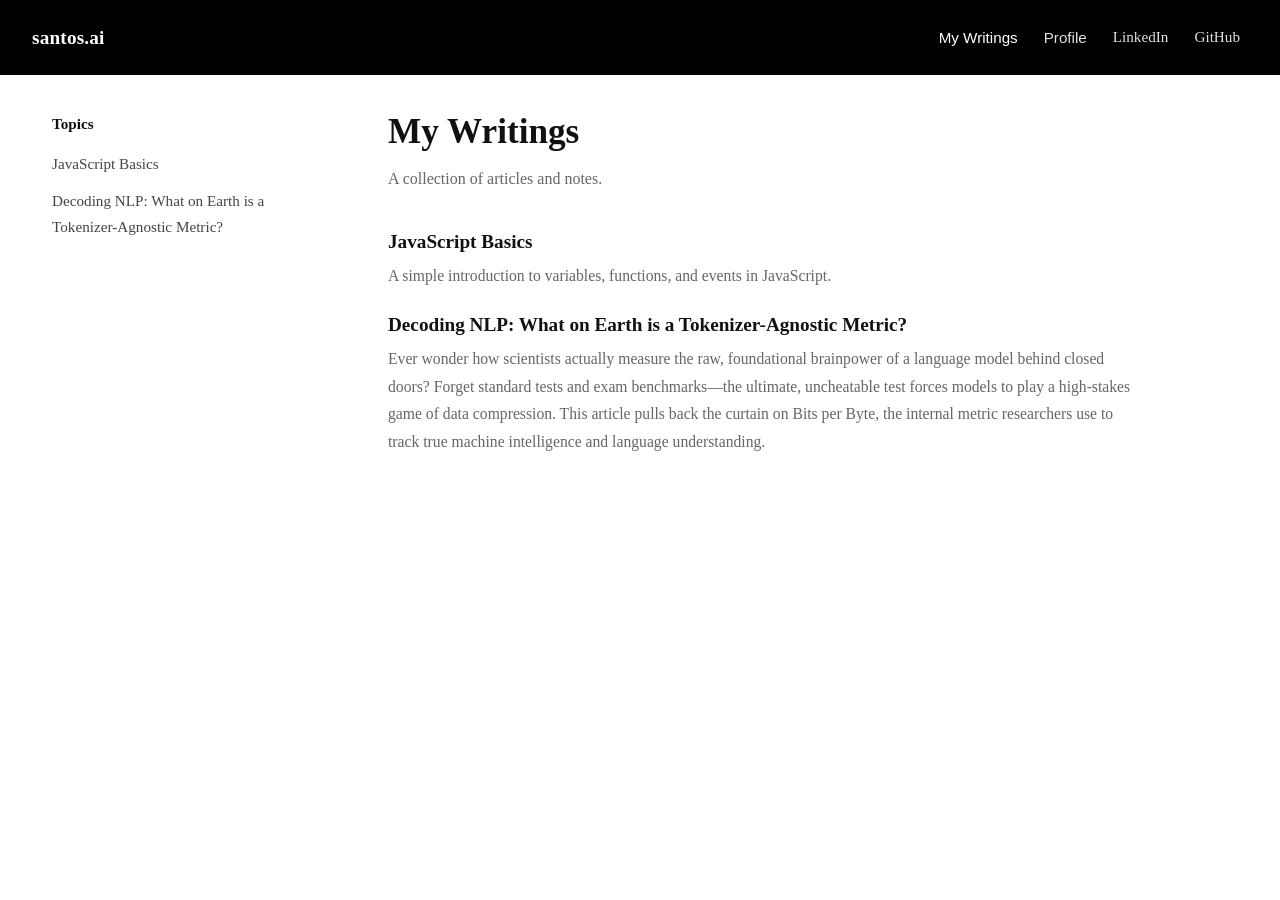
<file: index.html>
<!DOCTYPE html>
<html lang="en">
<head>
  <meta charset="UTF-8" />
  <meta name="viewport" content="width=device-width, initial-scale=1.0" />
  <title>Santosh's Writings</title>
  <link rel="stylesheet" href="style.css" />
</head>
<body>
  <header class="site-header">
    <div class="header-inner">
      <div class="brand">santos.ai</div>

      <nav class="top-nav">
        <button class="nav-link active" data-route="writings">My Writings</button>
        <button class="nav-link" data-route="profile">Profile</button>
        <a
          class="nav-link external-link"
          href="https://www.linkedin.com/in/santoshshet4/"
          target="_blank"
          rel="noopener noreferrer"
        >
          LinkedIn
        </a>
        <a
          class="nav-link external-link"
          href="https://github.com/santos97"
          target="_blank"
          rel="noopener noreferrer"
        >
          GitHub
        </a>
      </nav>
    </div>
  </header>

  <main class="layout">
    <aside class="toc" id="toc"></aside>
    <section class="content-column">
      <div id="app"></div>
    </section>
  </main>

  <script src="script.js"></script>
</body>
</html>
</file>
<file: style.css>
* {
  box-sizing: border-box;
  margin: 0;
  padding: 0;
}

html {
  scroll-behavior: smooth;
}

body {
  font-family: Georgia, "Times New Roman", serif;
  background: #ffffff;
  color: #111111;
  line-height: 1.75;
}

.site-header {
  width: 100%;
  background: #000000;
  color: #ffffff;
  padding: 18px 32px;
}

.header-inner {
  max-width: 1240px;
  margin: 0 auto;
  display: flex;
  justify-content: space-between;
  align-items: center;
  gap: 20px;
}

.brand {
  font-size: 1.2rem;
  font-weight: 600;
  letter-spacing: 0.01em;
}

.top-nav {
  display: flex;
  flex-wrap: wrap;
  gap: 10px;
}

.nav-link {
  background: transparent;
  border: none;
  color: #ffffff;
  padding: 6px 8px;
  cursor: pointer;
  font-size: 0.95rem;
  text-decoration: none;
  opacity: 0.88;
  transition: opacity 0.2s ease;
}

.nav-link:hover,
.nav-link.active,
.external-link:hover {
  opacity: 1;
}

.layout {
  max-width: 1240px;
  margin: 0 auto;
  padding: 36px 32px 80px;
  display: grid;
  grid-template-columns: 280px minmax(0, 760px);
  gap: 56px;
  align-items: start;
}

.toc {
  position: sticky;
  top: 32px;
  align-self: start;
  font-size: 0.95rem;
}

.toc-title {
  font-size: 0.95rem;
  font-weight: 600;
  margin-bottom: 14px;
  color: #111111;
}

.toc-list {
  list-style: none;
}

.toc-list li {
  margin-bottom: 10px;
}

.toc-list a {
  color: #444444;
  text-decoration: none;
  line-height: 1.5;
}

.toc-list a:hover {
  color: #000000;
}

.content-column {
  min-width: 0;
}

.page-wrap {
  width: 100%;
}

.page-title {
  font-size: 2.2rem;
  font-weight: 700;
  line-height: 1.2;
  margin-bottom: 12px;
  color: #111111;
}

.page-subtitle {
  font-size: 1rem;
  color: #666666;
  margin-bottom: 32px;
}

.topic-list {
  list-style: none;
}

.topic-item {
  margin-bottom: 18px;
  cursor: pointer;
}

.topic-title {
  font-size: 1.2rem;
  font-weight: 600;
  color: #111111;
  margin-bottom: 4px;
}

.topic-item:hover .topic-title {
  text-decoration: underline;
}

.topic-desc {
  font-size: 0.98rem;
  color: #666666;
}

.profile-box p {
  margin-bottom: 14px;
  max-width: 72ch;
}

.article-shell {
  width: 100%;
}

.back-link {
  display: inline-block;
  margin-bottom: 18px;
  font-size: 0.95rem;
  color: #444444;
  text-decoration: none;
}

.back-link:hover {
  color: #000000;
}

.article-title {
  font-size: 2.5rem;
  line-height: 1.15;
  margin-bottom: 10px;
  color: #111111;
}

.article-meta {
  color: #666666;
  font-size: 0.95rem;
  margin-bottom: 34px;
}

.article-content {
  font-size: 1.05rem;
  color: #161616;
}

.article-content p,
.article-content ul,
.article-content ol,
.article-content blockquote,
.article-content pre,
.article-content table {
  margin-bottom: 18px;
}

.article-content h1,
.article-content h2,
.article-content h3,
.article-content h4 {
  margin-top: 34px;
  margin-bottom: 14px;
  line-height: 1.25;
  color: #111111;
}

.article-content h1 {
  font-size: 2rem;
}

.article-content h2 {
  font-size: 1.55rem;
}

.article-content h3 {
  font-size: 1.22rem;
}

.article-content a {
  color: #111111;
  text-decoration: underline;
}

.article-content ul,
.article-content ol {
  padding-left: 22px;
}

.article-content li {
  margin-bottom: 8px;
}

.article-content img {
  max-width: 100%;
  height: auto;
  margin: 24px 0;
}

.error-text {
  color: #a00000;
  margin-top: 12px;
}

.muted-text {
  color: #666666;
}

@media (max-width: 980px) {
  .layout {
    grid-template-columns: 1fr;
    gap: 24px;
  }

  .toc {
    position: static;
    border-bottom: 1px solid #eeeeee;
    padding-bottom: 18px;
  }
}

@media (max-width: 700px) {
  .site-header {
    padding: 18px 20px;
  }

  .header-inner {
    flex-direction: column;
    align-items: flex-start;
  }

  .layout {
    padding: 28px 20px 60px;
  }

  .page-title {
    font-size: 1.8rem;
  }

  .article-title {
    font-size: 2rem;
  }

  .article-content {
    font-size: 1rem;
  }
}

.profile-page {
  width: 100%;
}

.profile-top {
  display: grid;
  grid-template-columns: 220px 1fr;
  gap: 32px;
  align-items: start;
  margin-bottom: 42px;
}

.profile-photo-wrap {
  width: 100%;
}

.profile-photo {
  width: 100%;
  max-width: 220px;
  height: auto;
  display: block;
  object-fit: cover;
}

.profile-details p {
  margin-bottom: 14px;
  max-width: 72ch;
}

.profile-section {
  margin-top: 10px;
}

.section-title {
  font-size: 1.6rem;
  line-height: 1.25;
  margin-bottom: 20px;
  color: #111111;
}

.experience-list {
  display: grid;
  gap: 26px;
}

.experience-item h3 {
  font-size: 1.15rem;
  margin-bottom: 6px;
  color: #111111;
}

.experience-meta {
  font-size: 0.96rem;
  color: #666666;
  margin-bottom: 8px;
}

.experience-item p {
  margin-bottom: 8px;
}

@media (max-width: 700px) {
  .profile-top {
    grid-template-columns: 1fr;
    gap: 22px;
  }

  .profile-photo {
    max-width: 180px;
  }
}
</file>
